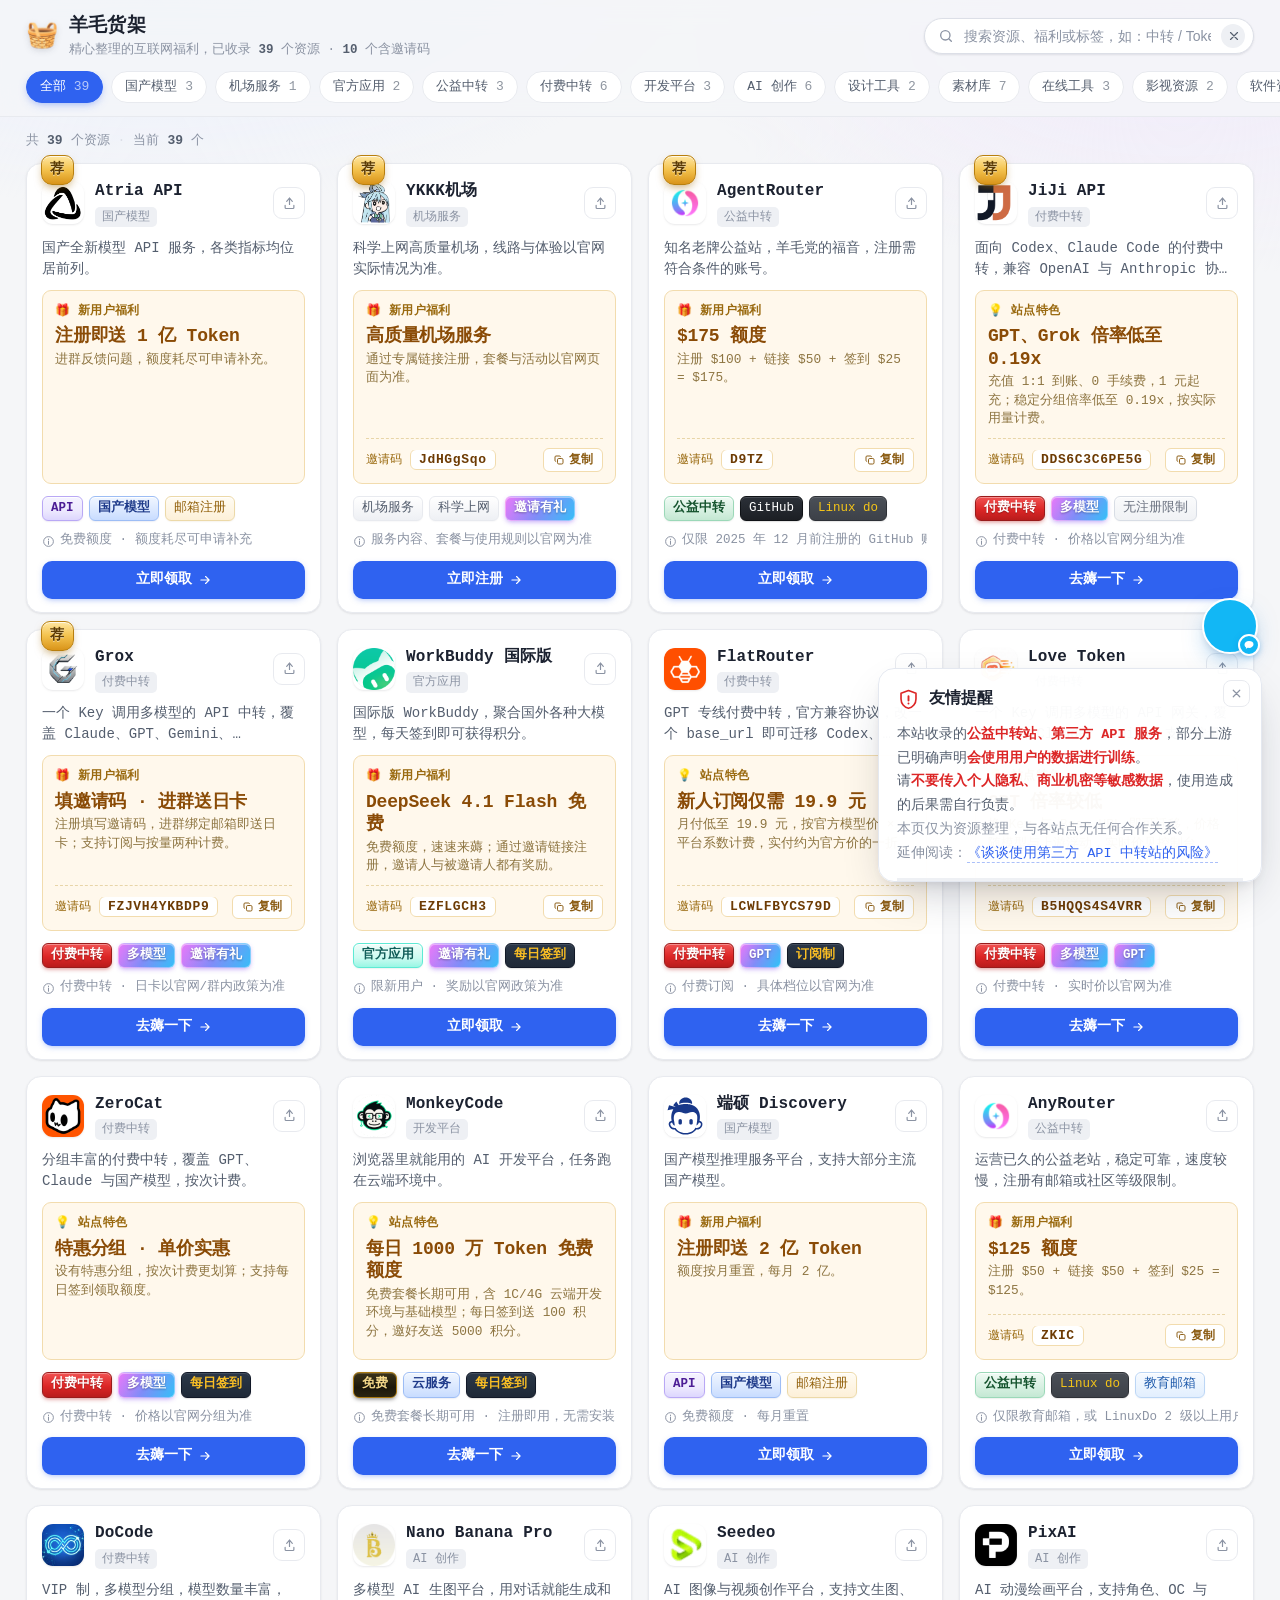
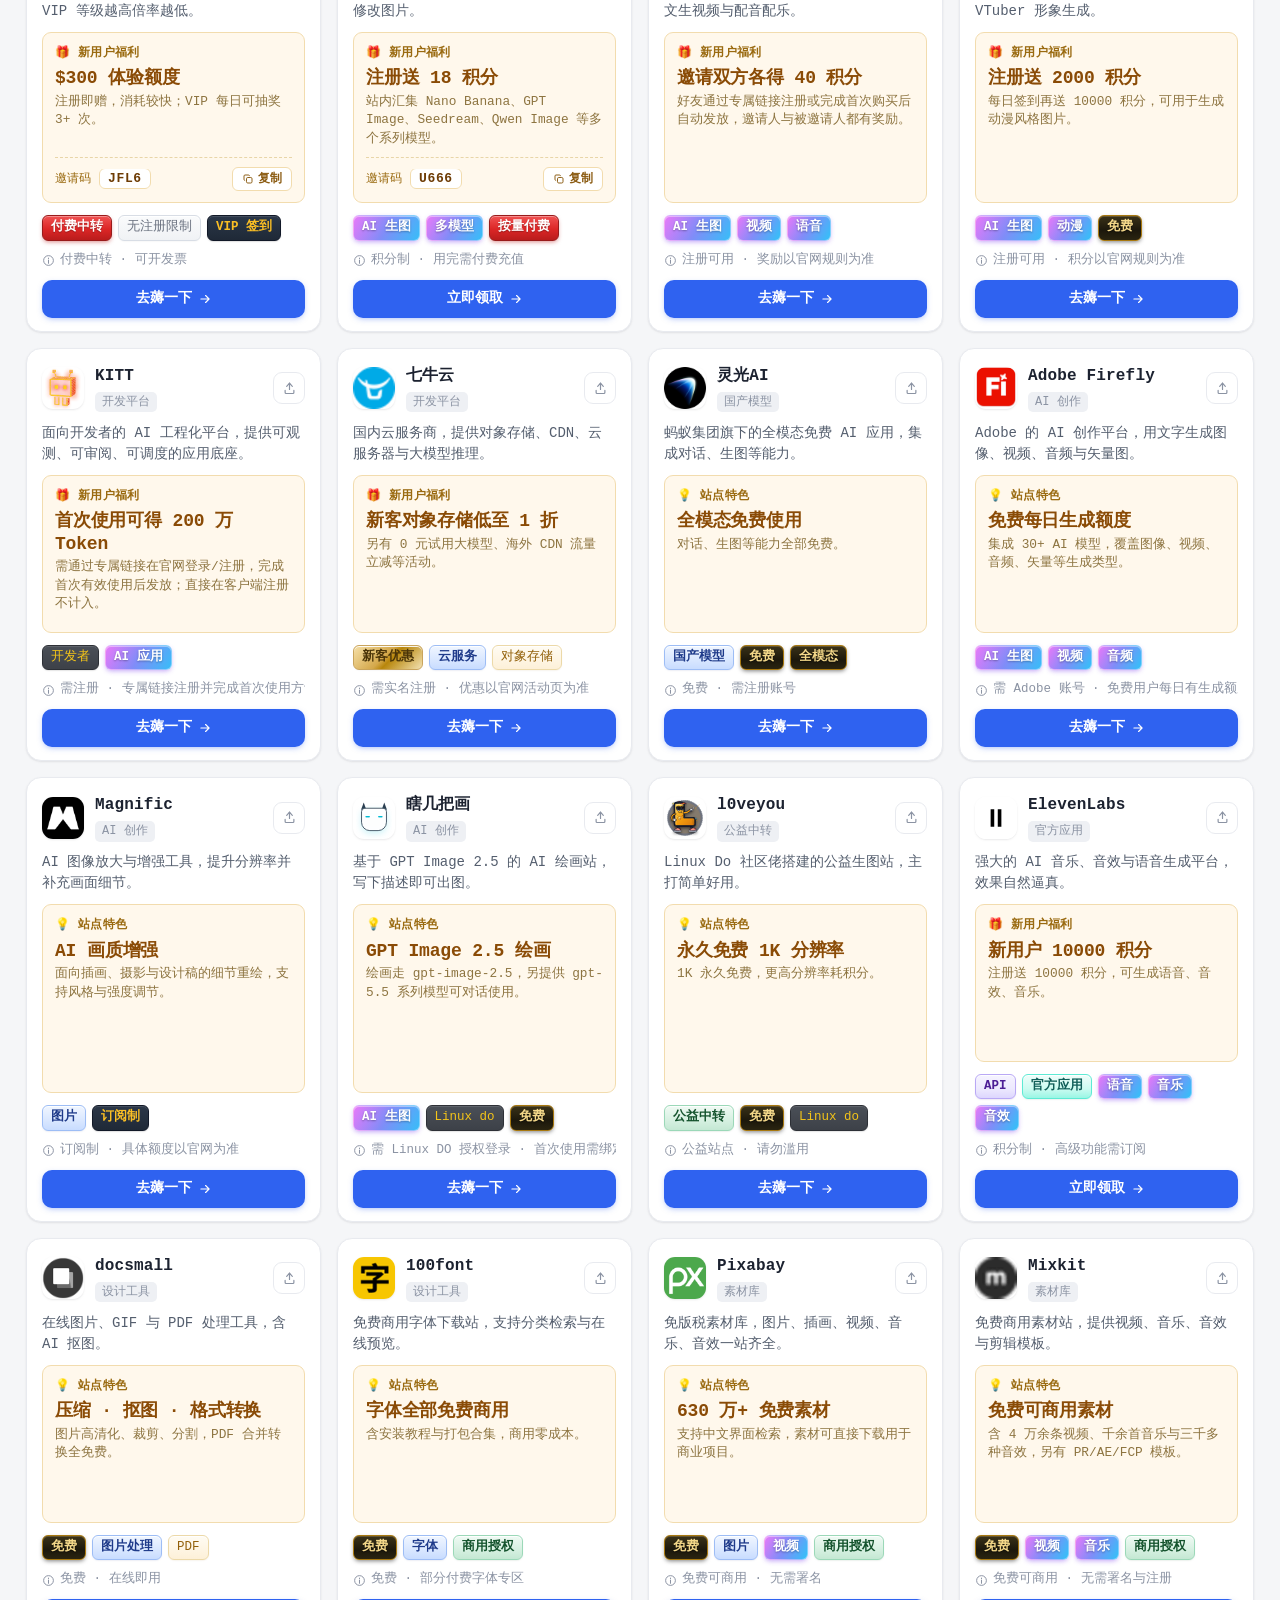
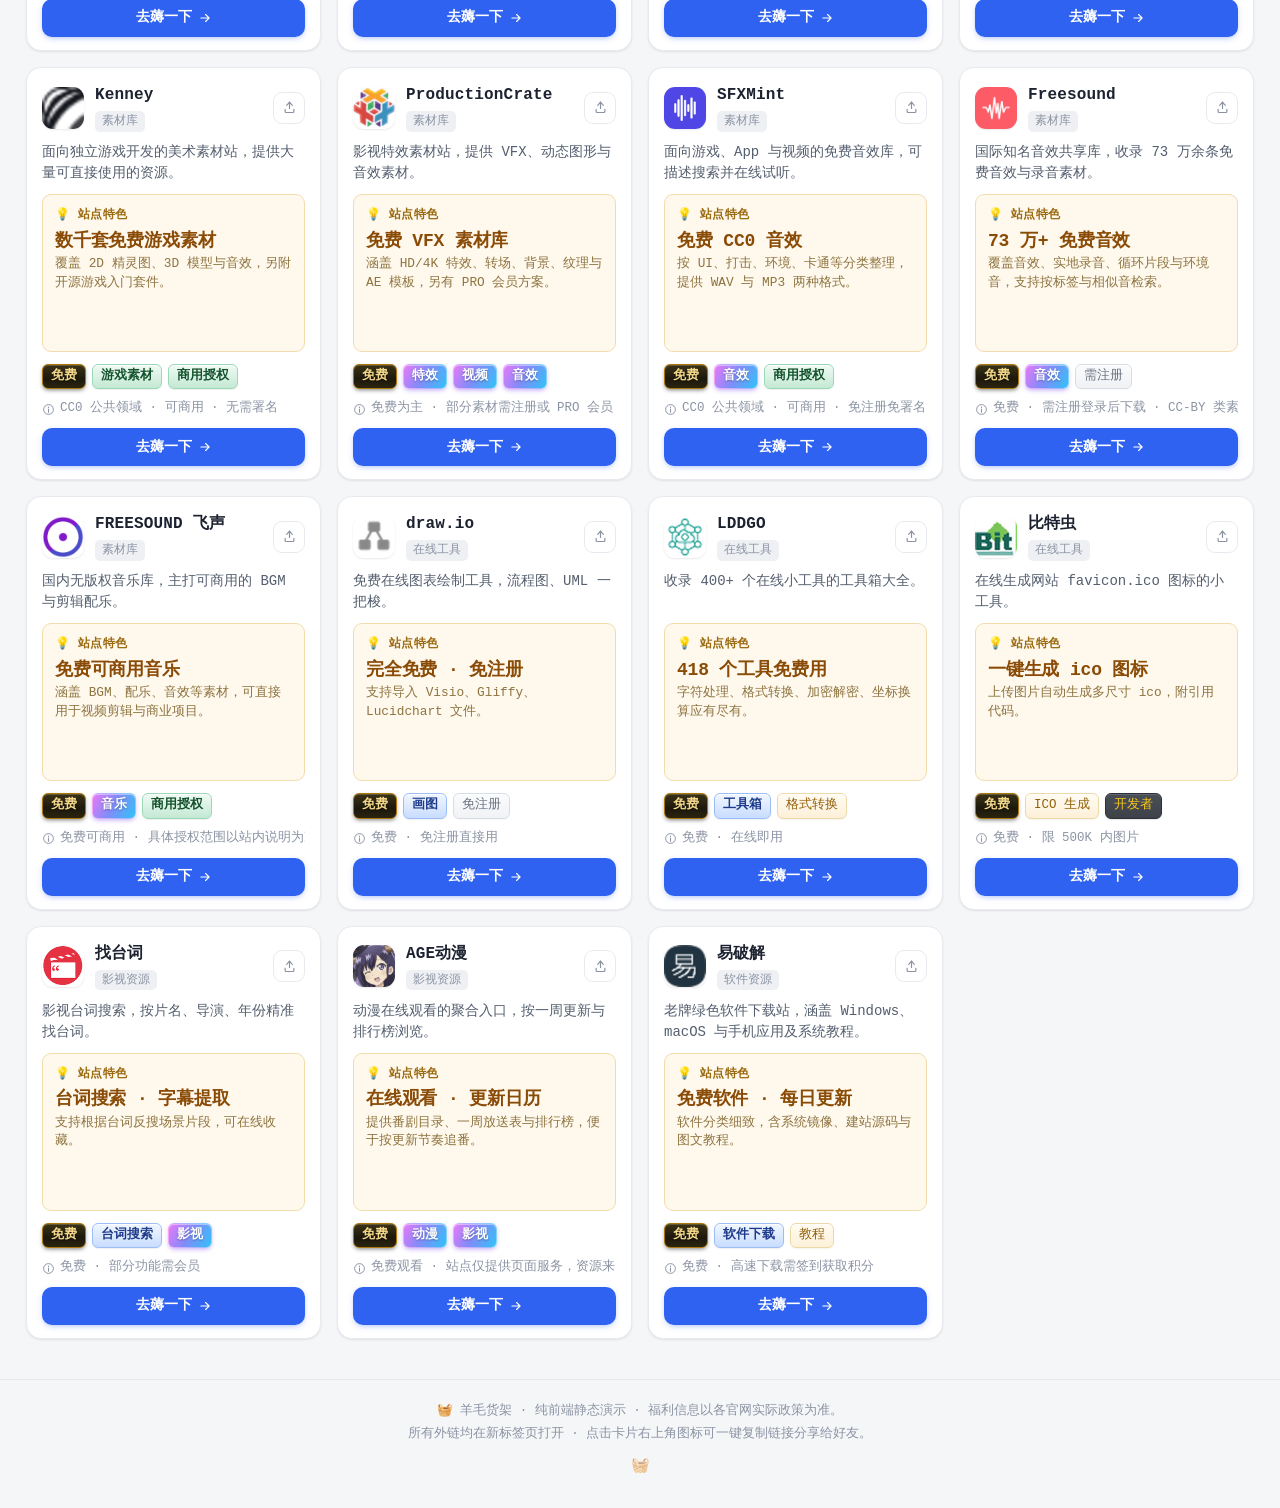
<file: index.html>
<!DOCTYPE html>
<html lang="zh-CN">
<head>
  <meta charset="UTF-8">
  <meta name="viewport" content="width=device-width, initial-scale=1.0">
  <title>羊毛货架 · 精选福利资源导航</title>
  <meta name="description" content="互联网宝藏资源货架，专门收录那些「免费的、便捷的、值得收藏的」好东西：AI 工具与生图、模型 Token、公益中转、开源项目、免费音频素材、软件资源以及各种实用网站。每份资源都尽量整理清楚「是什么 → 能得到什么 → 怎么用」，让找资源这件事简单一点。">
  <link rel="icon" href="data:image/svg+xml,<svg xmlns='http://www.w3.org/2000/svg' viewBox='0 0 100 100'><text y='.9em' font-size='90'>🧺</text></svg>">
  <link rel="stylesheet" href="css/style.css?v=46">
</head>
<body>
  <!-- 顶部栏：保持紧凑，一进来就能看到卡片 -->
  <header class="topbar">
    <div class="topbar__inner">
      <div class="brand">
        <span class="brand__mark">🧺</span>
        <div class="brand__text">
          <h1>羊毛货架</h1>
          <p class="brand__sub">精心整理的互联网福利，<span id="stats"></span></p>
        </div>
      </div>

      <div class="topbar__actions">
        <div class="search">
          <svg class="search__icon" viewBox="0 0 24 24" width="16" height="16" aria-hidden="true">
            <circle cx="11" cy="11" r="7" fill="none" stroke="currentColor" stroke-width="2"/>
            <path d="m20 20-3.5-3.5" stroke="currentColor" stroke-width="2" stroke-linecap="round"/>
          </svg>
          <input id="searchInput" type="search" placeholder="搜索资源、福利或标签，如：中转 / Token / $175" autocomplete="off" aria-label="搜索资源">
          <button class="search__clear" id="searchClear" type="button" aria-label="清空搜索" hidden>
            <svg viewBox="0 0 24 24" width="14" height="14" aria-hidden="true">
              <path d="M6 6l12 12M18 6L6 18" stroke="currentColor" stroke-width="2" stroke-linecap="round"/>
            </svg>
          </button>
        </div>
      </div>
    </div>

    <nav class="chips" id="chips" aria-label="资源分类"></nav>
  </header>

  <main class="wrap">
    <div class="resultbar" id="resultBar"></div>
    <div class="grid" id="grid"></div>

    <div class="empty" id="empty" hidden>
      <svg viewBox="0 0 160 120" width="160" height="120" aria-hidden="true">
        <rect x="20" y="24" width="120" height="80" rx="12" fill="none" stroke="#d7dbe3" stroke-width="2" stroke-dasharray="6 6"/>
        <circle cx="71" cy="62" r="16" fill="none" stroke="#b9c0cc" stroke-width="3"/>
        <path d="m83 74 12 12" stroke="#b9c0cc" stroke-width="3" stroke-linecap="round"/>
        <path d="M64 56h14M64 64h9" stroke="#c9d0db" stroke-width="2.5" stroke-linecap="round"/>
        <circle cx="120" cy="30" r="3" fill="#e2c9a0"/>
        <circle cx="38" cy="98" r="3" fill="#d7c3e0"/>
      </svg>
      <h3>没有找到匹配的福利</h3>
      <p>换个关键词试试，或者浏览全部分类，总能薅到点什么。</p>
      <button class="btn btn--ghost" id="resetFilters" type="button">清空筛选条件</button>
    </div>
  </main>

  <footer class="foot">
    <p>🧺 羊毛货架 · 纯前端静态演示 · 福利信息以各官网实际政策为准。</p>
    <p>所有外链均在新标签页打开 · 点击卡片右上角图标可一键复制链接分享给好友。</p>
    <p><span class="foot__secret" id="secretEntry" role="img" aria-label="羊毛货架">🧺</span></p>
  </footer>

  <div class="toasts" id="toasts" aria-live="polite"></div>

  <!-- 联系站长：右下角 QQ 头像气泡，悬停弹出二维码；点击头像切换二维码常驻显示；弹窗出现时自动上移让位 -->
  <div class="qq-fab" id="qqFab">
    <!-- 悬停/聚焦弹出、或点击常驻的二维码卡片 -->
    <div class="qq-fab__card" id="qqCard" role="dialog" aria-label="站长 QQ 名片二维码">
      <p class="qq-fab__card-title">扫码添加站长 QQ</p>
      <img class="qq-fab__qr" src="assets/qq-qr.jpg" alt="站长 QQ 名片二维码" loading="lazy" decoding="async">
      <p class="qq-fab__card-sub">QQ：327981933</p>
    </div>
    <button class="qq-fab__link" id="qqLink" type="button"
            aria-label="站长 QQ 327981933，点击展示名片二维码" aria-expanded="false">
      <span class="qq-fab__ava">
        <img src="https://q1.qlogo.cn/g?b=qq&nk=327981933&s=100" alt="站长 QQ 头像"
             loading="lazy" decoding="async"
             onerror="this.remove();this.parentNode.classList.add('qq-fab__ava--fallback')">
      </span>
      <span class="qq-fab__badge" aria-hidden="true">
        <svg viewBox="0 0 24 24" width="12" height="12">
          <path d="M12 4C7 4 3 7.3 3 11.4c0 2.3 1.3 4.4 3.3 5.7-.1.6-.5 1.9-.6 2.2-.1.4.2.4.4.3.2-.1 2.3-1.5 3.2-2.1.9.2 1.8.3 2.7.3 5 0 9-3.3 9-7.4S17 4 12 4z" fill="currentColor"/>
        </svg>
      </span>
    </button>
  </div>

  <!-- 友情提醒：右下角常驻气泡 -->
  <div class="notice-bubble" id="noticeBubble" role="dialog" aria-label="友情提醒" hidden>
    <button class="notice__close" id="noticeClose" type="button" aria-label="关闭提醒">
      <svg viewBox="0 0 24 24" width="13" height="13" aria-hidden="true">
        <path d="M6 6l12 12M18 6L6 18" stroke="currentColor" stroke-width="2.2" stroke-linecap="round"/>
      </svg>
    </button>
    <div class="notice__head">
      <svg class="notice__icon" viewBox="0 0 24 24" width="20" height="20" aria-hidden="true">
        <path d="M12 2.6 4.2 5.5v5.9c0 4.9 3.3 8.9 7.8 9.8 4.5-.9 7.8-4.9 7.8-9.8V5.5L12 2.6z" fill="none" stroke="#dc2626" stroke-width="1.7" stroke-linejoin="round"/>
        <path d="M12 8.6v4.4M12 16.2h.01" stroke="#dc2626" stroke-width="2" stroke-linecap="round"/>
      </svg>
      <span>友情提醒</span>
    </div>
    <p class="notice__body">
      本站收录的<b>公益中转站、第三方 API 服务</b>，部分上游已明确声明<b>会使用用户的数据进行训练</b>。<br>
      请<b>不要传入个人隐私、商业机密等敏感数据</b>，使用造成的后果需自行负责。<br>
      <span class="muted">本页仅为资源整理，与各站点无任何合作关系。</span>
      <br><span class="muted">延伸阅读：</span><a class="notice__link" href="https://xz.aliyun.com/news/92154" target="_blank" rel="noopener noreferrer">《谈谈使用第三方 API 中转站的风险》</a>
    </p>
    <div class="notice__bar"><i id="noticeBar"></i></div>
  </div>

  <!-- 依赖顺序：shared 提供共用常量/工具 → data 提供卡片数据 → app 为页面逻辑 -->
  <script src="js/shared.js?v=45"></script>
  <script src="js/data.js?v=49"></script>
  <script src="js/app.js?v=47"></script>
</body>
</html>
</file>
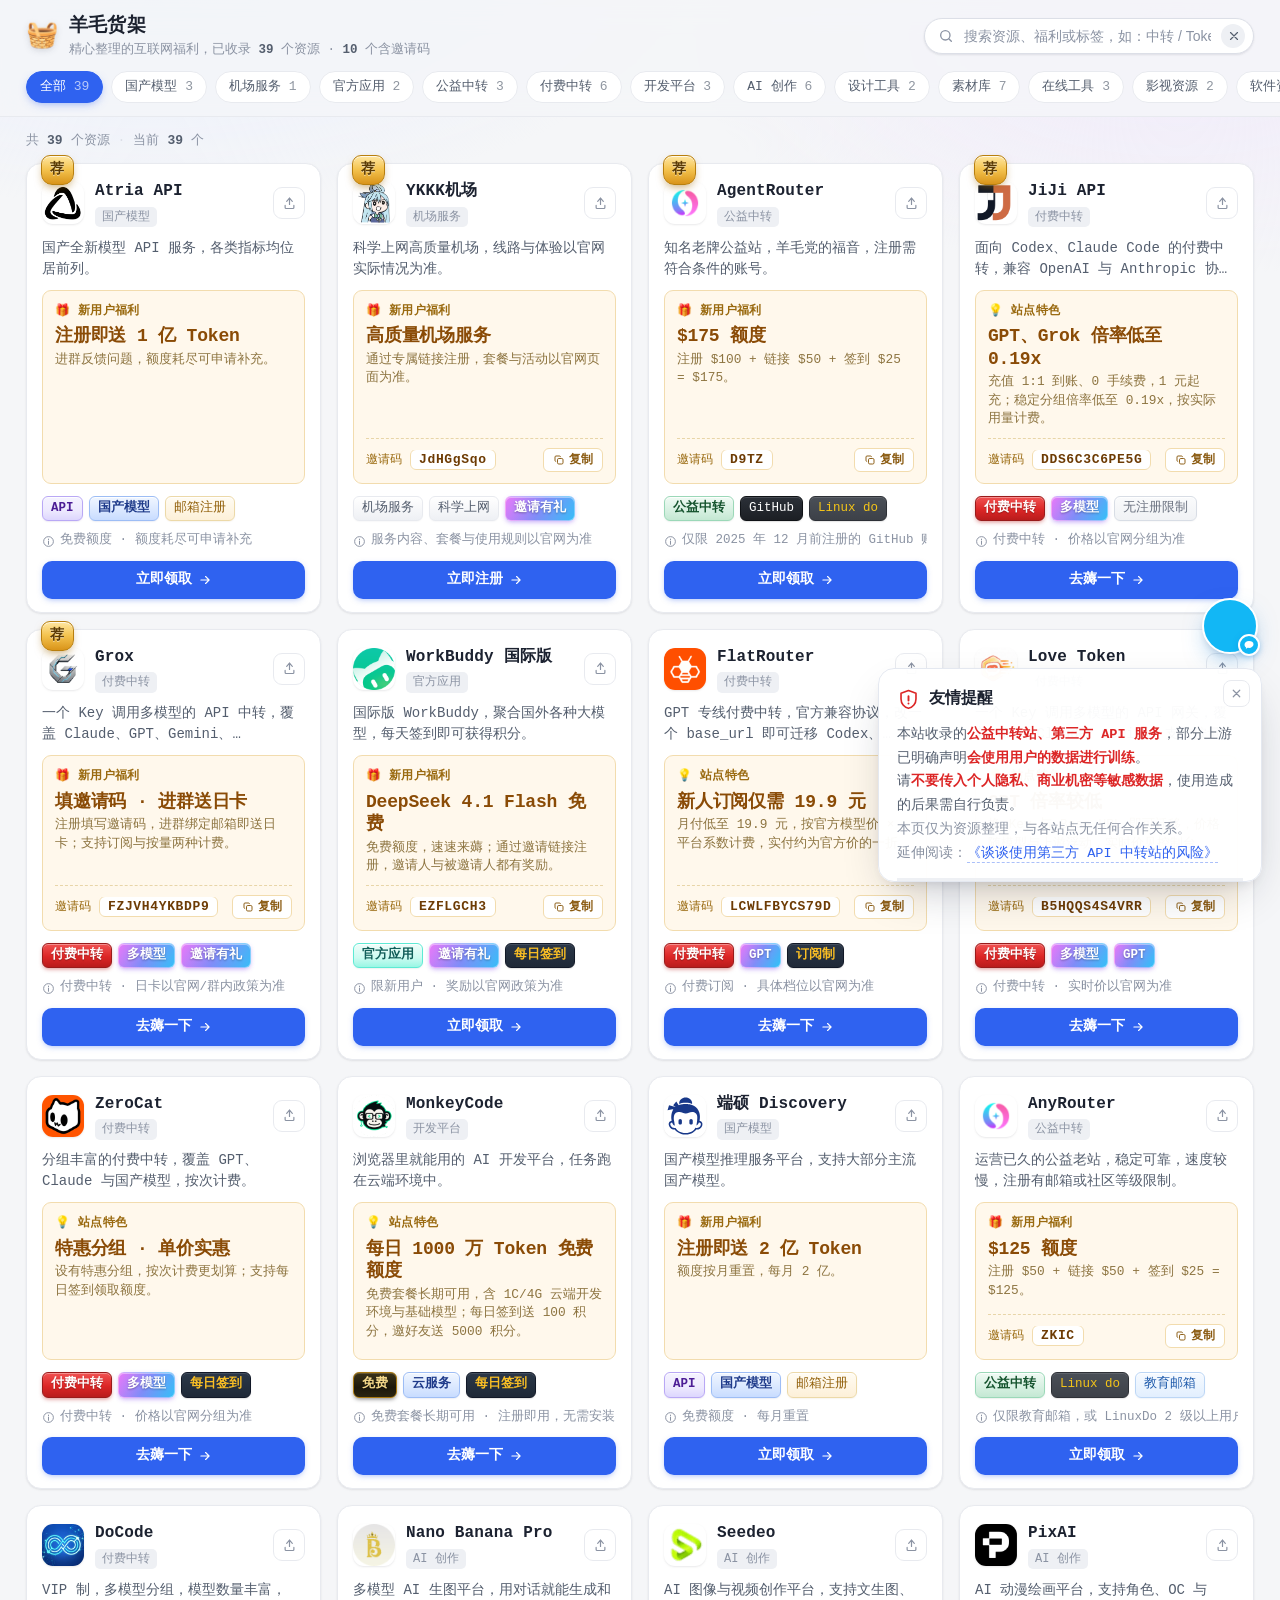
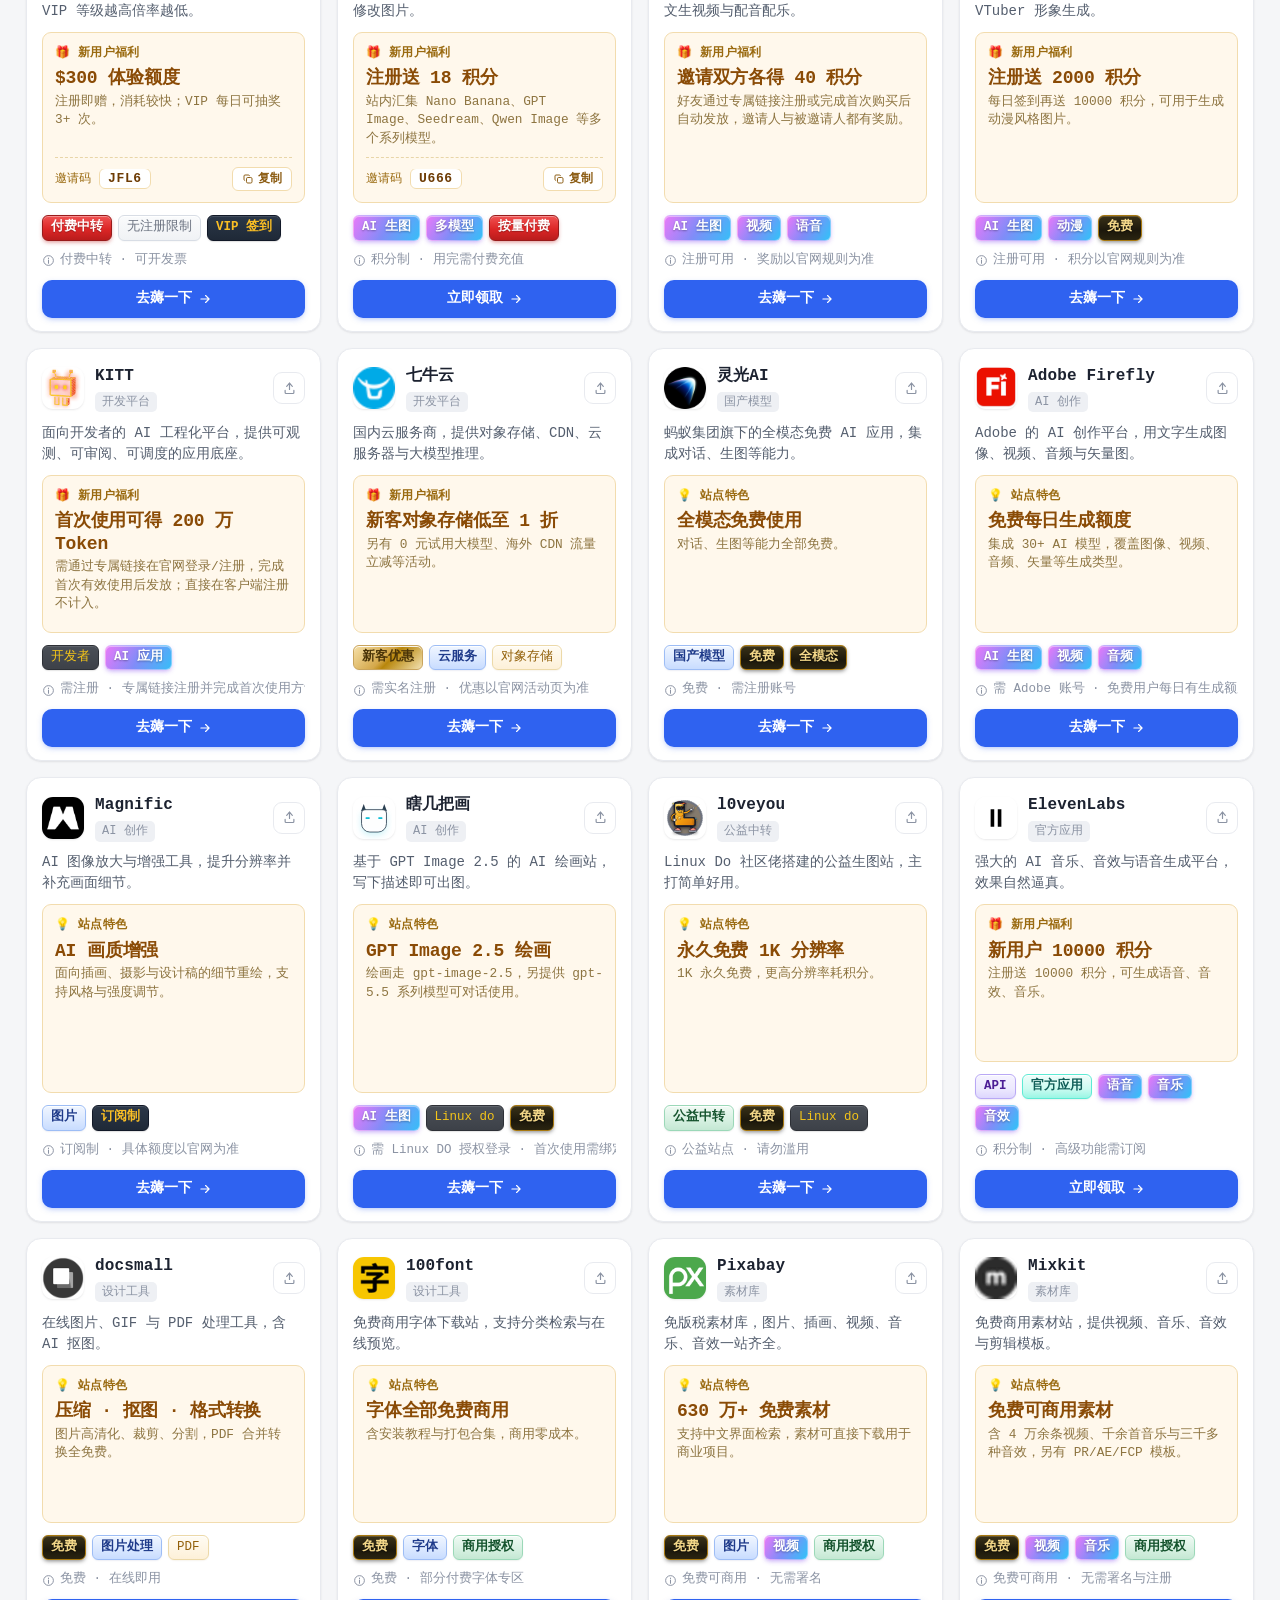
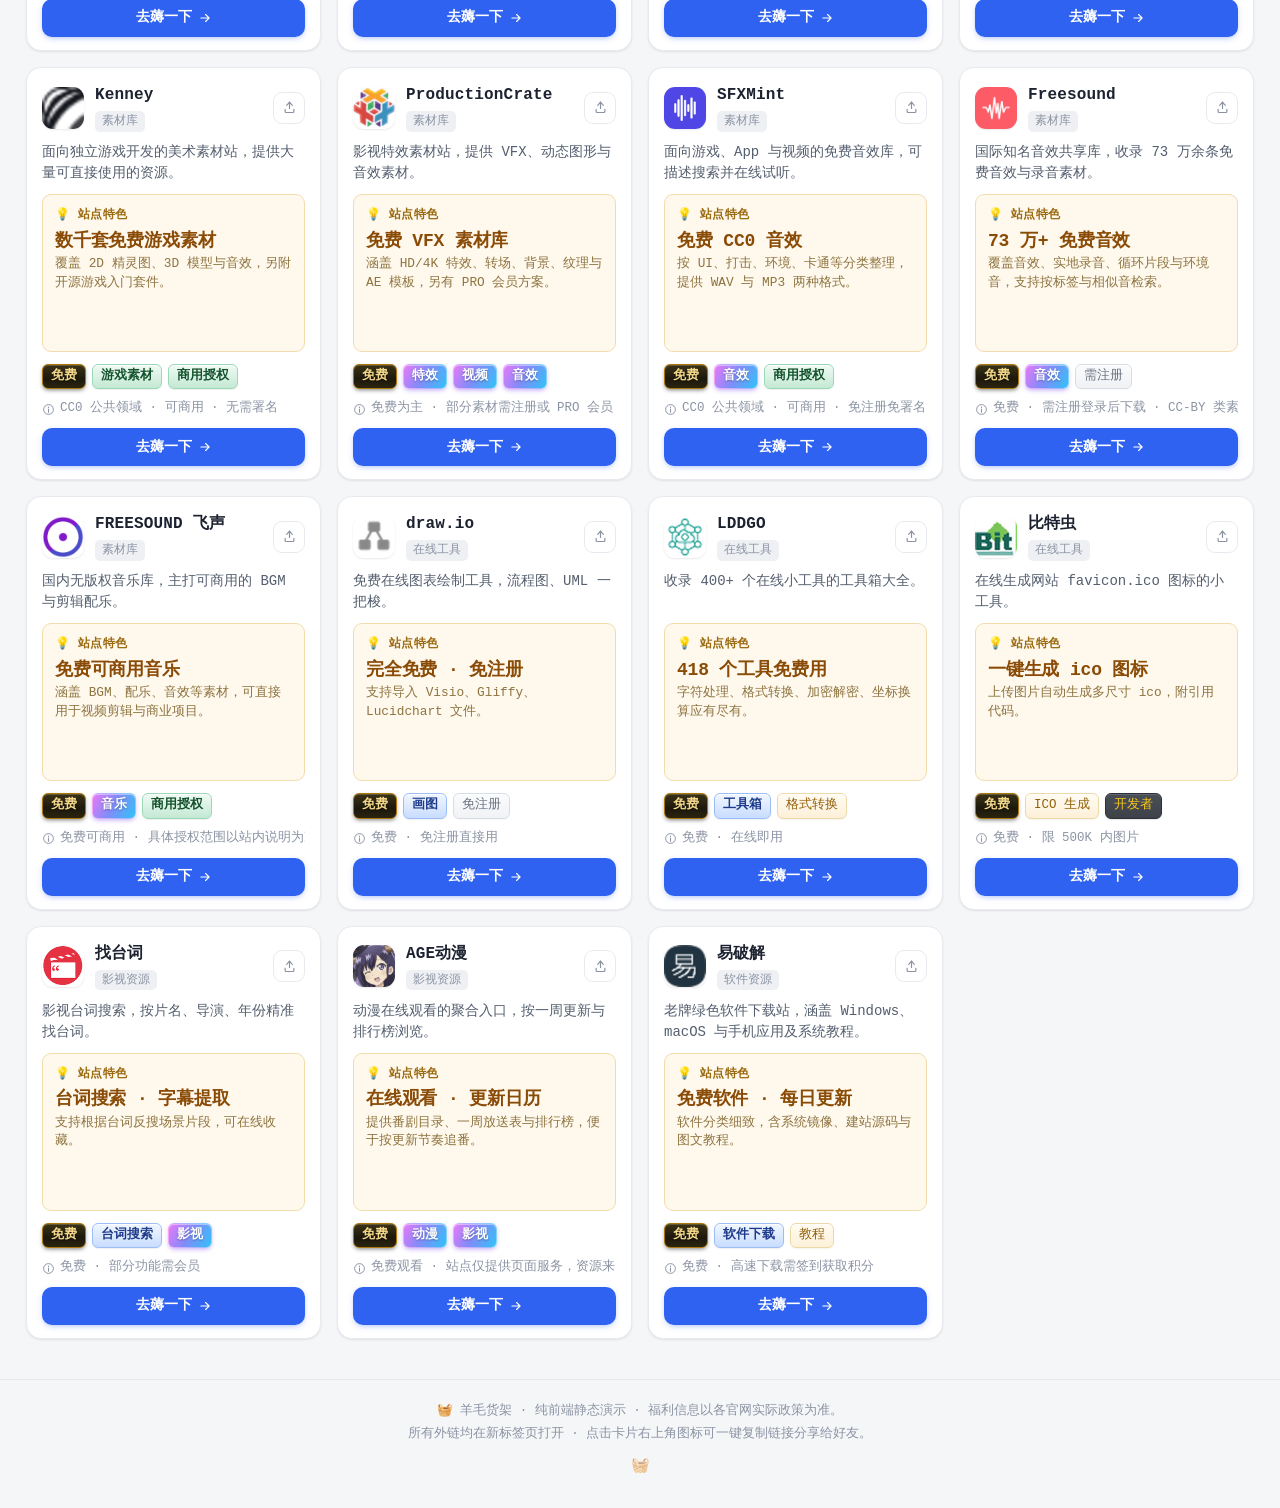
<file: admin.html>
<!DOCTYPE html>
<html lang="zh-CN">
<head>
  <meta charset="UTF-8">
  <meta name="viewport" content="width=device-width, initial-scale=1.0">
  <title>羊毛货架 · 卡片管理台</title>
  <link rel="stylesheet" href="css/style.css?v=46">
  <link rel="stylesheet" href="css/admin.css?v=45">
</head>
<body>
  <!-- 默认隐藏；只在带一次性口令从首页隐蔽入口进入时才展现 -->
  <div class="admin-wrap" id="adminWrap" hidden>
    <div class="admin-head">
      <div>
        <h1>🧺 羊毛货架 · 卡片管理台</h1>
        <p>纯静态、零依赖、数据只存本机。填表 → 生成代码 → 粘进 <b>js/data.js</b> → 刷新页面即可看到新卡片。</p>
      </div>
      <div class="btns">
        <a class="btn" href="index.html">← 返回首页</a>
        <button class="btn" type="button" id="btnExport">⬇ 导出完整 data.js</button>
      </div>
    </div>

    <!-- 新增/编辑表单 -->
    <div class="panel">
      <h2>✏️ 卡片信息 <span class="n" id="editHint">（新增模式）</span></h2>
      <div class="form-grid">
        <div class="field">
          <label>名称 *</label>
          <input id="f-name" placeholder="如：AgentRouter">
        </div>
        <div class="field">
          <label>分类 *</label>
          <input id="f-cat" list="catList" placeholder="如：公益中转">
          <datalist id="catList"></datalist>
        </div>
        <div class="field field--full">
          <label>官网链接 *</label>
          <input id="f-url" placeholder="https://example.com/register?aff=XXXX">
        </div>
        <div class="field field--full">
          <label>一句话描述（含邀请码的可留空）</label>
          <input id="f-desc" placeholder="如：公益 AI API 中转站，越活跃送得越多。">
        </div>
        <div class="field">
          <label>福利 / 特点 *</label>
          <input id="f-perk" placeholder="如：$175 额度">
        </div>
        <div class="field">
          <label>福利说明</label>
          <input id="f-note" placeholder="如：注册 $100 + 链接 $50">
        </div>
        <div class="field">
          <label>邀请码（无则留空）</label>
          <input id="f-code" placeholder="如：D9TZ">
        </div>
        <div class="field">
          <label>使用限制 / 条件</label>
          <input id="f-condition" placeholder="如：限新用户 · 速度较慢">
        </div>
        <div class="field field--full">
          <label>标签（逗号分隔）</label>
          <input id="f-tags" placeholder="如：公益, GitHub, Linux do">
          <span class="hint">常用：API / 公益中转 / 付费中转 / 国产模型 / 官方应用 / 免费 / 邮箱注册 / GitHub / Linux do / 教育邮箱 / 无注册限制</span>
        </div>
        <div class="field">
          <label>图标路径</label>
          <input id="f-logo" placeholder="assets/xxx.png">
          <span class="hint">把图标文件放到 assets/ 目录后填路径</span>
        </div>
        <div class="field">
          <label>主题色</label>
          <input id="f-color" type="color" value="#0d9488">
        </div>
        <div class="field">
          <label>按钮文案</label>
          <input id="f-cta" placeholder="立即领取 / 去薅一下 / 查看福利">
        </div>
        <div class="field">
          <label>福利区标签</label>
          <select id="f-perkLabel">
            <option value="">🎁 新用户福利（默认）</option>
            <option value="💡 站点特色">💡 站点特色</option>
          </select>
        </div>
        <div class="field field--checks">
          <label>展示开关</label>
          <div class="checks">
            <label class="check"><input type="checkbox" id="f-featured"><span>推荐「荐」</span></label>
            <label class="check"><input type="checkbox" id="f-offline"><span>暂时下线</span></label>
          </div>
          <span class="hint">推荐：卡片左上角显示金色徽标 · 下线：前台隐藏，仅管理台可见</span>
        </div>
      </div>
      <div class="row-actions">
        <button class="btn btn--primary" type="button" id="btnGenerate">✨ 生成卡片代码</button>
        <button class="btn" type="button" id="btnPreview">👁 预览效果</button>
        <button class="btn" type="button" id="btnReset">清空表单</button>
        <span class="hint" id="genMsg"></span>
      </div>
    </div>

    <!-- 预览 -->
    <div class="panel" id="previewPanel" hidden>
      <h2>👁 实时预览</h2>
      <div class="preview-box" id="previewBox"></div>
    </div>

    <!-- 当前卡片列表 -->
    <div class="panel">
      <h2>📋 当前卡片 <span class="n" id="listCount"></span></h2>
      <div class="item-list" id="itemList"></div>
    </div>

    <!-- 代码输出 -->
    <div class="panel">
      <h2>📥 生成的代码</h2>
      <div class="out-wrap">
        <textarea class="out" id="output" readonly placeholder="点击「生成卡片代码」后，这里会出现可以直接粘贴的 JS 代码"></textarea>
      </div>
      <div class="row-actions">
        <button class="btn btn--primary" type="button" id="btnCopy">📋 复制代码</button>
        <span class="hint">把代码粘贴到 js/data.js 数组里即可，保存后刷新首页。</span>
      </div>
    </div>
  </div>

  <!-- 依赖顺序：shared 提供共用常量/工具 → data 提供卡片数据 → admin 为页面逻辑 -->
  <script src="js/shared.js?v=45"></script>
  <script src="js/data.js?v=49"></script>
  <script src="js/admin.js?v=46"></script>
</body>
</html>
</file>
<file: css/style.css>
/* ============ 设计令牌 ============ */
:root {
  --bg: #f5f6f8;
  --bg-soft: #eef0f4;
  --surface: #ffffff;
  --surface-2: #fbfcfd;

  --border: #e8eaef;
  --border-strong: #dcdfe7;

  --text: #1c2230;
  --text-2: #545e6e;
  --text-3: #8b93a3;

  --primary: #2f62f0;
  --primary-hover: #2451d0;

  --amber-bg: #fff8ec;
  --amber-border: #f2dcae;
  --amber-label: #9a6a10;
  --amber-value: #8a4b06;

  --radius: 15px;
  --radius-sm: 9px;

  --shadow-sm: 0 1px 2px rgba(20, 28, 48, .05), 0 1px 3px rgba(20, 28, 48, .05);
  --shadow-md: 0 2px 4px rgba(20, 28, 48, .05), 0 8px 20px -8px rgba(20, 28, 48, .12);
  --shadow-lg: 0 10px 24px -10px rgba(20, 28, 48, .18), 0 22px 46px -18px rgba(20, 28, 48, .14);

  --ease: cubic-bezier(.34, .8, .36, 1);
}

* { box-sizing: border-box; }

html { -webkit-text-size-adjust: 100%; }

body {
  margin: 0;
  background: var(--bg);
  color: var(--text);
  /* 轻量等宽：全部使用系统内置字体，零网络下载
   * 注意：中文字体必须排在通用族 monospace 之前，否则会被通用族截断，
   * Windows 上会回退到宋体点阵字形，出现锯齿感 */
  font-family: ui-monospace, "SF Mono", SFMono-Regular, "Cascadia Mono", Consolas,
    "Liberation Mono", "PingFang SC", "Microsoft YaHei UI", "Microsoft YaHei",
    "Hiragino Sans GB", "DejaVu Sans Mono", monospace;
  font-size: 15.5px;
  line-height: 1.55;
  -webkit-font-smoothing: antialiased;
  -moz-osx-font-smoothing: grayscale;
  -webkit-text-size-adjust: 100%;
  /* 不使用 text-rendering: geometricPrecision —— 它会关闭字形微调(hinting)，
   * 在 Windows ClearType 下反而使笔画发虚、发毛 */
}

/* 顶部带一层极淡的氛围色，避免纯白单调 */
body::before {
  content: "";
  position: fixed;
  inset: 0;
  pointer-events: none;
  z-index: -1;
  background:
    radial-gradient(900px 420px at 12% -6%, #e8eeff 0%, rgba(232, 238, 255, 0) 62%),
    radial-gradient(820px 400px at 92% 4%, #f0eafa 0%, rgba(240, 234, 250, 0) 60%);
}

h1, h2, h3, p { margin: 0; }
button { font: inherit; color: inherit; }
a { color: inherit; }

:focus-visible {
  outline: 2px solid var(--primary);
  outline-offset: 2px;
  border-radius: 4px;
}

::selection { background: #c9d6ff; }

/* ============ 顶部栏 ============ */
.topbar {
  position: sticky;
  top: 0;
  z-index: 60;
  background: rgba(245, 246, 248, .82);
  backdrop-filter: blur(14px) saturate(1.4);
  -webkit-backdrop-filter: blur(14px) saturate(1.4);
  border-bottom: 1px solid var(--border);
}

.topbar__inner {
  max-width: 1560px;
  margin: 0 auto;
  padding: 12px 26px 10px;
  display: flex;
  align-items: center;
  gap: 20px;
}

.brand {
  display: flex;
  align-items: center;
  gap: 11px;
  min-width: 0;
}

.brand__mark {
  font-size: 26px;
  line-height: 1;
  filter: drop-shadow(0 2px 3px rgba(20, 28, 48, .14));
}

.brand__text h1 {
  font-size: 19px;
  font-weight: 700;
  letter-spacing: .01em;
  white-space: nowrap;
}

.brand__sub {
  font-size: 12.5px;
  color: var(--text-3);
  white-space: nowrap;
  overflow: hidden;
  text-overflow: ellipsis;
}

.brand__sub b {
  color: var(--text-2);
  font-weight: 600;
}

.topbar__actions {
  margin-left: auto;
  display: flex;
  align-items: center;
  gap: 10px;
  flex: 0 0 auto;
}

/* 搜索框 */
.search {
  position: relative;
  display: flex;
  align-items: center;
  width: 330px;
  max-width: 40vw;
  background: var(--surface);
  border: 1px solid var(--border-strong);
  border-radius: 999px;
  box-shadow: var(--shadow-sm);
  transition: border-color .18s var(--ease), box-shadow .18s var(--ease);
}

.search:focus-within {
  border-color: var(--primary);
  box-shadow: 0 0 0 3px rgba(47, 98, 240, .14), var(--shadow-sm);
}

.search__icon {
  margin-left: 13px;
  color: var(--text-3);
  flex: 0 0 auto;
}

.search input {
  flex: 1 1 auto;
  min-width: 0;
  border: 0;
  background: transparent;
  padding: 9px 10px;
  font-size: 14px;
  color: var(--text);
}

.search input:focus { outline: none; }
.search input::placeholder { color: var(--text-3); }
.search input::-webkit-search-cancel-button { display: none; }

.search__clear {
  display: grid;
  place-items: center;
  width: 24px;
  height: 24px;
  margin-right: 8px;
  border: 0;
  border-radius: 50%;
  background: var(--bg-soft);
  color: var(--text-2);
  cursor: pointer;
  transition: background .15s, transform .15s;
}
.search__clear:hover { background: #e3e7ee; transform: scale(1.08); }
.search__clear:active { transform: scale(.92); }

/* 分类筛选条 */
.chips {
  max-width: 1560px;
  margin: 0 auto;
  padding: 0 26px 13px;
  display: flex;
  gap: 8px;
  overflow-x: auto;
  scrollbar-width: none;
}
.chips::-webkit-scrollbar { display: none; }

.chip {
  flex: 0 0 auto;
  height: 32px;
  padding: 0 13px;
  border: 1px solid var(--border);
  border-radius: 999px;
  background: var(--surface);
  color: var(--text-2);
  font-size: 13px;
  font-weight: 500;
  cursor: pointer;
  white-space: nowrap;
  transition: all .16s var(--ease);
}
.chip:hover { border-color: var(--border-strong); color: var(--text); transform: translateY(-1px); }
.chip:active { transform: translateY(0) scale(.96); }
.chip--active {
  background: var(--primary);
  border-color: var(--primary);
  color: #fff;
  box-shadow: 0 3px 10px -3px rgba(47, 98, 240, .55);
}
.chip--active:hover { background: var(--primary-hover); color: #fff; }

/* ============ 主区 ============ */
.wrap {
  max-width: 1560px;
  margin: 0 auto;
  padding: 14px 26px 40px;
}

.resultbar {
  display: flex;
  align-items: baseline;
  gap: 8px;
  margin-bottom: 12px;
  font-size: 13px;
  color: var(--text-3);
}
.resultbar b { color: var(--text-2); font-weight: 600; }
.resultbar .dot { color: var(--border-strong); }

.grid {
  display: grid;
  grid-template-columns: repeat(auto-fill, minmax(278px, 1fr));
  gap: 16px;
}

/* ============ 卡片 ============ */
.card {
  position: relative;
  display: flex;
  flex-direction: column;
  padding: 15px 15px 13px;
  background: var(--surface);
  border: 1px solid var(--border);
  border-radius: var(--radius);
  box-shadow: var(--shadow-sm);
  transition: transform .2s var(--ease), box-shadow .2s var(--ease), border-color .2s var(--ease);
}

/* 首次加载时逐张发牌，后续筛选不重复播放 */
.grid--animate .card {
  animation: cardDeal .52s var(--ease) both;
  animation-delay: var(--deal-delay, 0ms);
}

@keyframes cardDeal {
  0% {
    opacity: 0;
    transform: translate3d(0, 28px, 0) rotate(2deg) scale(.96);
  }
  58% {
    opacity: 1;
    transform: translate3d(0, -3px, 0) rotate(-.35deg) scale(1.01);
  }
  100% {
    opacity: 1;
    transform: translate3d(0, 0, 0) rotate(0) scale(1);
  }
}

/* 切换分类：新卡片从下方进入；旧卡片由 JS 生成固定定位副本后离开 */
.card--category-enter {
  animation: cardCategoryEnter .42s var(--ease) both;
  animation-delay: var(--category-delay, 0ms);
}

@keyframes cardCategoryEnter {
  from {
    opacity: 0;
    transform: translate3d(0, 24px, 0) scale(.96);
  }
  to {
    opacity: 1;
    transform: translate3d(0, 0, 0) scale(1);
  }
}

.card--leaving {
  position: fixed;
  z-index: 20;
  margin: 0;
  pointer-events: none;
  transform-origin: center center;
  animation: cardLeave .42s var(--ease) both;
}

@keyframes cardLeave {
  from {
    opacity: 1;
    transform: translate3d(0, 0, 0) scale(1) rotate(0);
  }
  to {
    opacity: 0;
    transform: translate3d(0, -22px, 0) scale(.94) rotate(-1.5deg);
  }
}

.card::after {
  content: "";
  position: absolute;
  inset: 0;
  border-radius: var(--radius);
  pointer-events: none;
  box-shadow: var(--shadow-lg);
  opacity: 0;
  transition: opacity .2s var(--ease);
}

/* 荐徽标：金属质感挂签 + 微光扫过 */
.card__pick {
  position: absolute;
  top: -9px;
  left: 14px;
  z-index: 3;
  min-width: 32px;
  height: 30px;
  padding: 0 8px;
  display: flex;
  align-items: center;
  justify-content: center;
  border-radius: 9px 9px 11px 11px;
  background: linear-gradient(180deg, #ffe7a3 0%, #f4c34e 48%, #d9941a 100%);
  border: 1px solid #b87f0e;
  color: #5a3a05;
  font-size: 14px;
  font-weight: 800;
  letter-spacing: 1px;
  text-shadow: 0 1px 0 rgba(255, 255, 255, .55);
  box-shadow: 0 4px 10px -3px rgba(160, 105, 5, .65), inset 0 1px 0 rgba(255, 255, 255, .75);
  overflow: hidden;
  pointer-events: none;
}
.card__pick::before {
  content: "";
  position: absolute;
  inset: 0;
  background: linear-gradient(105deg, transparent 32%, rgba(255, 255, 255, .9) 48%, rgba(255, 255, 255, .2) 56%, transparent 72%);
  transform: translateX(-130%);
  animation: pickShine 3.4s var(--ease) infinite;
}
@keyframes pickShine {
  0%, 58% { transform: translateX(-130%); }
  100% { transform: translateX(130%); }
}

.card:hover {
  transform: translateY(-4px);
  border-color: #d8dce6;
}
.card:hover::after { opacity: 1; }

.card__head {
  display: flex;
  align-items: center;
  gap: 11px;
}

.logo {
  position: relative;
  flex: 0 0 auto;
  width: 42px;
  height: 42px;
  border-radius: 11px;
  display: grid;
  place-items: center;
  font-size: 16px;
  font-weight: 800;
  letter-spacing: .02em;
  color: #fff;
  background: var(--c, #5b6b8c);
  box-shadow: 0 3px 8px -2px color-mix(in srgb, var(--c, #5b6b8c) 65%, transparent);
  user-select: none;
  overflow: hidden;
}
.logo--glyph { font-size: 19px; font-weight: 700; }
.logo--img { background: var(--surface); box-shadow: var(--shadow-sm); }
/* 绝对定位让图片盒子恒等于图标框尺寸：
 * 若用 height:100%，遇到竖长比例的图标（如 130×150 的 SVG）百分比高度无法解析，
 * 浏览器会退回按宽高比推算高度，导致图片超出图标框被裁切 */
.logo__img {
  position: absolute;
  inset: 0;
  width: 100%;
  height: 100%;
  object-fit: contain;
  display: block;
}

.card__title { min-width: 0; flex: 1 1 auto; }
.card__title h3 {
  font-size: 16px;
  font-weight: 650;
  letter-spacing: .01em;
  white-space: nowrap;
  overflow: hidden;
  text-overflow: ellipsis;
}
.card__cat {
  display: inline-flex;
  align-items: center;
  font-size: 12px;
  color: var(--text-3);
  background: var(--bg-soft);
  border-radius: 5px;
  padding: 1px 7px;
  margin-top: 3px;
}

/* 分享按钮 */
.share {
  flex: 0 0 auto;
  width: 32px;
  height: 32px;
  display: grid;
  place-items: center;
  border: 1px solid var(--border);
  border-radius: 9px;
  background: var(--surface);
  color: var(--text-3);
  cursor: pointer;
  transition: all .18s var(--ease);
}
.share:hover {
  border-color: #b9c8f5;
  color: var(--primary);
  background: #eef2fe;
  transform: translateY(-1px);
}
.share:active { transform: scale(.9); }
.share.pop { animation: sharePop .4s var(--ease); }
@keyframes sharePop {
  0% { transform: scale(1); }
  35% { transform: scale(1.28); }
  60% { transform: scale(.94); }
  100% { transform: scale(1); }
}

/* 简介：固定两行高度，超出省略 */
.desc {
  margin-top: 10px;
  height: 42px; /* 2 行 × 1.5 行距 */
  font-size: 14px;
  color: var(--text-2);
  line-height: 1.5;
  display: -webkit-box;
  -webkit-line-clamp: 2;
  -webkit-box-orient: vertical;
  overflow: hidden;
}

/* 福利高亮区：所有卡片等高 */
.perk {
  margin-top: 10px;
  /* flex 撑满卡片剩余空间，让同一行卡片的福利框底边对齐；
   * 用 min-height 而非固定 height，说明较长的卡片才不会把邀请码挤出框外 */
  flex: 1 0 auto;
  min-height: 158px;
  padding: 11px 12px;
  background: var(--amber-bg);
  border: 1px solid var(--amber-border);
  border-radius: var(--radius-sm);
  display: flex;
  flex-direction: column;
}

.perk__label {
  display: flex;
  align-items: center;
  gap: 5px;
  font-size: 12px;
  font-weight: 700;
  letter-spacing: .03em;
  color: var(--amber-label);
}

.perk__value {
  margin-top: 5px;
  font-size: 18px;
  font-weight: 750;
  letter-spacing: -.01em;
  color: var(--amber-value);
  line-height: 1.25;
}

.perk__note {
  margin-top: 3px;
  flex: 1 1 auto;
  font-size: 12.8px;
  color: #8d7440;
  line-height: 1.45;
}

.perk__code {
  margin-top: 9px;
  padding-top: 9px;
  border-top: 1px dashed #e8d5a8;
  display: flex;
  flex-wrap: nowrap;
  align-items: center;
  gap: 8px;
  font-size: 12px;
  color: var(--amber-label);
}
.code__label { flex: none; }
/* 邀请码滚动视口：占据标签与复制按钮之间的空间，超长时裁剪并滚动 */
.code__clip {
  flex: 1 1 auto;
  min-width: 0;
  overflow: hidden;
}
.code__track {
  display: flex;
  width: max-content;
}
.code__chunk { flex: none; }
.perk__code--scroll .code__chunk { padding-right: 2ch; }
.perk__code code {
  font-family: "SF Mono", ui-monospace, "Cascadia Mono", Consolas, monospace;
  font-size: 13px;
  font-weight: 700;
  letter-spacing: .05em;
  white-space: nowrap;
  color: #6d3b04;
  background: #fff;
  border: 1px solid var(--amber-border);
  border-radius: 6px;
  padding: 2px 8px;
}
.copy {
  flex: none;
  display: inline-flex;
  align-items: center;
  gap: 4px;
  height: 24px;
  padding: 0 9px;
  border: 1px solid var(--amber-border);
  border-radius: 6px;
  background: #fff;
  color: #8a5a10;
  font-size: 11.5px;
  font-weight: 600;
  white-space: nowrap;
  cursor: pointer;
  transition: all .16s var(--ease);
}
.copy__text { white-space: nowrap; }
.copy:hover { background: #fdf3df; border-color: #e0bd76; color: #6d3b04; }
.copy:active { transform: scale(.95); }
.copy.copied {
  background: #eaf7ee;
  border-color: #a8d8b8;
  color: #25834a;
}

/* 标签 */
.tags {
  margin-top: 12px;
  display: flex;
  flex-wrap: wrap;
  gap: 6px;
}
.tag {
  font-size: 12.5px;
  cursor: default;
  color: var(--text-2);
  background: linear-gradient(180deg, #ffffff 0%, var(--bg-soft) 100%);
  border: 1px solid var(--border);
  border-radius: 6px;
  padding: 2px 8px;
  box-shadow: inset 0 1px 0 rgba(255, 255, 255, .9), 0 1px 2px -1px rgba(20, 28, 48, .1);
  transition: color .15s, background .15s, border-color .15s, box-shadow .15s;
}
.card:hover .tag { border-color: #dde1ea; }

/* —— 主分类标签（层级体系，固定位于各卡片标签列最前）—— */
/* API：父级标签，涵盖官方 API 与公益/中转 API */
.tag--api {
  background: linear-gradient(180deg, #f5f3ff 0%, #ede9fe 60%, #ddd6fe 100%);
  border-color: #b9a8f5;
  color: #4c1d95;
  font-weight: 650;
  box-shadow: inset 0 1px 0 rgba(255, 255, 255, .85), 0 1px 2px -1px rgba(76, 29, 149, .3);
}
.tag--api:hover { background: linear-gradient(180deg, #f7f5ff 0%, #f0ecff 60%, #e2dbff 100%); }

/* 官方应用：官方出品，非中转站 */
.tag--official {
  background: linear-gradient(180deg, #f0fdfa 0%, #ccfbf1 60%, #99f6e4 100%);
  border-color: #5eead4;
  color: #115e59;
  font-weight: 600;
  box-shadow: inset 0 1px 0 rgba(255, 255, 255, .85), 0 1px 2px -1px rgba(17, 94, 89, .25);
}
.tag--official:hover { background: linear-gradient(180deg, #f2fdfb 0%, #d6fdf3 60%, #a9f8e8 100%); }

/* —— 特色标签：每个平台独立配色 —— */
.tag--github {
  background: linear-gradient(180deg, #2b3038 0%, #1c1f24 100%);
  border-color: #0f1216;
  color: #fff;
  box-shadow: inset 0 1px 0 rgba(255, 255, 255, .14), 0 1px 2px -1px rgba(0, 0, 0, .4);
}
.tag--github:hover { background: linear-gradient(180deg, #353b45 0%, #23272e 100%); }

.tag--linuxdo {
  background: linear-gradient(180deg, #4a4f57 0%, #3d4148 100%);
  border-color: #2d3036;
  color: #f5c518;
  box-shadow: inset 0 1px 0 rgba(255, 255, 255, .12), 0 1px 2px -1px rgba(0, 0, 0, .35);
}
.tag--linuxdo:hover { background: linear-gradient(180deg, #565c66 0%, #474c54 100%); }

/* 金卡标签：金属渐变 + 微光扫过（保留备选，当前未启用） */
.tag--gold {
  background: linear-gradient(135deg, #f6e0a8 0%, #d4a84b 45%, #b8860b 55%, #f3e2b3 100%);
  border-color: #c9a45c;
  color: #4a3408;
  font-weight: 650;
  position: relative;
  overflow: hidden;
}
.tag--gold::before {
  content: "";
  position: absolute;
  inset: 0;
  background: linear-gradient(105deg, transparent 30%, rgba(255, 255, 255, .75) 48%, rgba(255, 255, 255, .2) 52%, transparent 70%);
  transform: translateX(-120%);
  animation: goldShine 3.2s var(--ease) infinite;
}
@keyframes goldShine {
  0%, 60% { transform: translateX(-120%); }
  100% { transform: translateX(120%); }
}

/* 公益标签：绿色卡片质感 */
.tag--green {
  background: linear-gradient(180deg, #f0faf4 0%, #d6f0e1 60%, #c4e8d3 100%);
  border-color: #9bd8b8;
  color: #14532d;
  font-weight: 600;
  box-shadow: inset 0 1px 0 rgba(255, 255, 255, .8), 0 1px 2px -1px rgba(20, 83, 45, .25);
}

/* 免费标签：黑金卡特效 */
.tag--blackgold {
  background: linear-gradient(180deg, #3a3218 0%, #1c180c 60%, #2a2410 100%);
  border-color: #a8780f;
  color: #f5d98a;
  font-weight: 650;
  position: relative;
  overflow: hidden;
  text-shadow: 0 1px 1px rgba(0, 0, 0, .5);
  box-shadow: inset 0 1px 0 rgba(255, 220, 140, .22), 0 2px 4px -1px rgba(0, 0, 0, .5);
}
.tag--blackgold::before {
  content: "";
  position: absolute;
  inset: 0;
  background: linear-gradient(105deg, transparent 32%, rgba(255, 215, 130, .55) 48%, rgba(255, 235, 190, .25) 54%, transparent 70%);
  transform: translateX(-120%);
  animation: goldShine 3.6s var(--ease) infinite;
}

/* 炫彩标签：流动渐变底 */
.tag--holographic {
  background: linear-gradient(120deg, #e879f9, #818cf8, #38bdf8, #f472b6, #e879f9);
  background-size: 220% 100%;
  border-color: rgba(255, 255, 255, .35);
  color: #fff;
  font-weight: 650;
  animation: holoFlow 5s linear infinite;
  text-shadow: 0 1px 2px rgba(0, 0, 0, .3);
  box-shadow: inset 0 1px 0 rgba(255, 255, 255, .4), 0 2px 5px -1px rgba(124, 58, 237, .45);
}
@keyframes holoFlow {
  0% { background-position: 0% 50%; }
  100% { background-position: 220% 50%; }
}

.tag--free {
  background: #e9f7ef;
  border-color: #b8e2c9;
  color: #1d7a44;
}

/* 国产模型标签：蓝色卡片质感 */
.tag--model {
  background: linear-gradient(180deg, #f0f6ff 0%, #d9e7ff 60%, #c8dcff 100%);
  border-color: #9dbdf5;
  color: #1e3a8a;
  font-weight: 600;
  box-shadow: inset 0 1px 0 rgba(255, 255, 255, .85), 0 1px 2px -1px rgba(30, 58, 138, .25);
}
.tag--email {
  background: linear-gradient(180deg, #fffcf3 0%, #fdf0d8 100%);
  border-color: #ecd9a8;
  color: #92600a;
  box-shadow: inset 0 1px 0 rgba(255, 255, 255, .85), 0 1px 2px -1px rgba(146, 96, 10, .22);
}
.tag--edu {
  background: linear-gradient(180deg, #f6faff 0%, #e2effe 100%);
  border-color: #bcd6f5;
  color: #1e5aab;
  box-shadow: inset 0 1px 0 rgba(255, 255, 255, .85), 0 1px 2px -1px rgba(30, 90, 171, .22);
}
.tag--vip {
  background: linear-gradient(180deg, #2b3748 0%, #1f2937 100%);
  border-color: #111827;
  color: #fbbf24;
  font-weight: 650;
  box-shadow: inset 0 1px 0 rgba(255, 255, 255, .12), 0 1px 2px -1px rgba(0, 0, 0, .4);
}
.tag--nolimit {
  background: linear-gradient(180deg, #fafbfc 0%, #f0f2f5 100%);
  border-color: #d8dde5;
  color: #6b7280;
  box-shadow: inset 0 1px 0 rgba(255, 255, 255, .9), 0 1px 2px -1px rgba(0, 0, 0, .1);
}

/* 付费标签：红色立体按钮 */
.tag--paid {
  background: linear-gradient(180deg, #f05252 0%, #dc2626 55%, #b91c1c 100%);
  border-color: #991b1b;
  color: #fff;
  font-weight: 650;
  text-shadow: 0 1px 1px rgba(0, 0, 0, .28);
  box-shadow: inset 0 1px 0 rgba(255, 255, 255, .35), 0 2px 4px -1px rgba(185, 28, 28, .5);
}
.tag--paid:hover { background: linear-gradient(180deg, #f26262 0%, #e23434 55%, #c12121 100%); }

/* 限制条件：过长时不换行也不省略，超出部分以滚动字幕呈现（逻辑见 app.js）*/
.cond {
  margin-top: 10px;
  display: flex;
  align-items: center;
  gap: 5px;
  font-size: 12.5px;
  color: var(--text-3);
  line-height: 1.45;
}
.cond > svg { flex: none; }
/* 裁剪视口从图标右侧开始，文字滚动时才不会压到图标上 */
.cond__clip {
  flex: 1 1 auto;
  min-width: 0;
  overflow: hidden;
}
/* 滚动轨道：宽度取内容实际宽度，不受裁剪视口约束 */
.cond__track {
  display: flex;
  width: max-content;
}
/* 单份文案 + 尾部间隔（4 个空格宽），两份首尾相接即可无缝循环 */
.cond__chunk {
  flex: none;
  padding-right: 4ch;
}
.cond__text { white-space: nowrap; }
/* 无障碍：系统开启「减少动态效果」时回退为折行显示，保证内容仍可读 */
.cond--wrap .cond__clip { overflow: visible; }
.cond--wrap .cond__track { display: block; width: auto; }
.cond--wrap .cond__chunk { padding-right: 0; }
.cond--wrap .cond__text { white-space: normal; }
.cond svg { flex: 0 0 auto; margin-top: 2px; }

/* 卡片底部：CTA */
.card__foot {
  margin-top: auto;
  padding-top: 11px;
  display: flex;
  align-items: center;
  gap: 9px;
}

.btn {
  flex: 1 1 auto;
  display: inline-flex;
  align-items: center;
  justify-content: center;
  gap: 6px;
  height: 38px;
  border: 0;
  border-radius: 10px;
  background: var(--primary);
  color: #fff;
  font-size: 14px;
  font-weight: 600;
  text-decoration: none;
  cursor: pointer;
  box-shadow: 0 2px 6px -2px rgba(47, 98, 240, .5);
  transition: background .16s var(--ease), transform .12s var(--ease), box-shadow .16s var(--ease);
}
.btn:hover { background: var(--primary-hover); transform: translateY(-1px); box-shadow: 0 5px 14px -4px rgba(47, 98, 240, .6); }
.btn:active { transform: translateY(0) scale(.975); }
.btn svg { transition: transform .16s var(--ease); }
.btn:hover svg { transform: translateX(2px); }

.btn--ghost {
  flex: 0 0 auto;
  background: var(--surface);
  color: var(--text-2);
  border: 1px solid var(--border-strong);
  box-shadow: var(--shadow-sm);
}
.btn--ghost:hover { background: var(--surface-2); color: var(--text); border-color: var(--border-strong); box-shadow: var(--shadow-md); }

/* ============ 空状态 ============ */
.empty {
  min-height: calc(100vh - 240px);
  padding: 40px 20px 48px;
  display: flex;
  flex-direction: column;
  align-items: center;
  justify-content: center;
  text-align: center;
}
/* display:flex 会覆盖 hidden 属性，需显式声明 */
.empty[hidden] { display: none; }
.empty svg { display: block; margin: 0 auto 14px; }
.empty h3 {
  font-size: 17px;
  font-weight: 650;
  color: var(--text);
}
.empty p {
  margin-top: 6px;
  font-size: 13.5px;
  color: var(--text-3);
}
.empty .btn { margin-top: 18px; padding: 0 22px; flex: 0 0 auto; }

/* ============ 页脚 ============ */
.foot {
  border-top: 1px solid var(--border);
  padding: 22px 26px 30px;
  text-align: center;
  color: var(--text-3);
  font-size: 12.5px;
}
.foot p + p { margin-top: 4px; }
/* 隐蔽入口：看起来只是个装饰图标，连续点按 5 下才进入管理台 */
.foot__secret {
  display: inline-block;
  margin-top: 6px;
  font-size: 15px;
  opacity: .55;
  cursor: default;
  user-select: none;
  -webkit-user-select: none;
  transition: opacity .2s, transform .15s;
}
.foot__secret:hover { opacity: .9; }
.foot__secret.tap { transform: scale(1.25); opacity: 1; }
.foot__secret.ready {
  opacity: 1;
  animation: secretPulse .7s var(--ease) infinite;
}
@keyframes secretPulse {
  0%, 100% { transform: scale(1); }
  50% { transform: scale(1.18); }
}

/* ============ Toast：右上角浅色小气泡 ============ */
.toasts {
  position: fixed;
  z-index: 100;
  top: 16px;
  right: 16px;
  display: flex;
  flex-direction: column;
  gap: 8px;
  pointer-events: none;
}
.toast {
  display: inline-flex;
  align-items: center;
  gap: 8px;
  max-width: min(92vw, 340px);
  padding: 9px 14px;
  background: rgba(255, 255, 255, .96);
  color: var(--text);
  border: 1px solid var(--border);
  border-radius: 999px;
  font-size: 13px;
  font-weight: 500;
  box-shadow: 0 6px 20px -6px rgba(20, 28, 48, .18), 0 2px 6px -2px rgba(20, 28, 48, .1);
  animation: toastIn .26s var(--ease) both;
  backdrop-filter: blur(8px);
  -webkit-backdrop-filter: blur(8px);
}
.toast.out { animation: toastOut .22s var(--ease) both; }
.toast .ico { font-size: 14px; line-height: 1; }
@keyframes toastIn {
  from { opacity: 0; transform: translateX(24px) scale(.96); }
  to { opacity: 1; transform: none; }
}
@keyframes toastOut {
  to { opacity: 0; transform: translateX(20px) scale(.97); }
}

/* ============ 友情提醒：右下角常驻气泡 ============ */
.notice-bubble {
  position: fixed;
  right: 18px;
  bottom: 18px;
  z-index: 200;
  width: 384px;
  max-width: calc(100vw - 24px);
  background: rgba(255, 255, 255, .97);
  border: 1px solid #e4e8f0;
  border-radius: 16px;
  box-shadow: 0 18px 44px -16px rgba(20, 28, 48, .3), 0 6px 16px -8px rgba(20, 28, 48, .16);
  padding: 18px 18px 0;
  overflow: hidden;
  /* 入场：右下滑入回弹 → 落位 → 左右摇摆；同时叠四轮红色扩散环抓余光 */
  animation:
    noticeIn 2.1s var(--ease) both,
    noticePulse 1s ease-out .4s 4 forwards;
}
.notice-bubble[hidden] { display: none; }
.notice-bubble.out { animation: noticeOut .22s var(--ease) both; }

@keyframes noticeIn {
  /* 1. 从右下角滑入，带弹性过冲 */
  0%   { opacity: 0; transform: translate(44px, 30px) scale(.88); }
  36%  { opacity: 1; transform: translate(-8px, -4px) scale(1.045); }
  44%  { transform: translate(3px, 1px) scale(.995); }
  50%  { transform: none; }
  /* 2. 停顿一拍后左右摇摆，余光也能察觉 */
  58%  { transform: translateX(-14px) rotate(-2deg); }
  65%  { transform: translateX(12px) rotate(1.7deg); }
  72%  { transform: translateX(-8px) rotate(-1.1deg); }
  79%  { transform: translateX(5px) rotate(.7deg); }
  86%  { transform: translateX(-2.5px) rotate(-.35deg); }
  100% { transform: none; }
}

/* 扩散环：红色柔光向外扩散两轮，最容易被余光捕捉 */
@keyframes noticePulse {
  0% {
    box-shadow:
      0 18px 44px -16px rgba(20, 28, 48, .3),
      0 6px 16px -8px rgba(20, 28, 48, .16),
      0 0 0 0 rgba(220, 38, 38, .45);
  }
  45% {
    box-shadow:
      0 18px 44px -16px rgba(20, 28, 48, .3),
      0 6px 16px -8px rgba(20, 28, 48, .16),
      0 0 26px 9px rgba(220, 38, 38, .62);
  }
  100% {
    box-shadow:
      0 18px 44px -16px rgba(20, 28, 48, .3),
      0 6px 16px -8px rgba(20, 28, 48, .16),
      0 0 34px 16px rgba(220, 38, 38, 0);
  }
}
@keyframes noticeOut {
  to { opacity: 0; transform: translateY(10px) scale(.98); }
}

.notice__close {
  position: absolute;
  top: 11px;
  right: 11px;
  width: 27px;
  height: 27px;
  display: grid;
  place-items: center;
  border: 1px solid var(--border);
  border-radius: 8px;
  background: var(--surface);
  color: var(--text-3);
  cursor: pointer;
  transition: all .15s var(--ease);
}
.notice__close:hover { color: #dc2626; border-color: #f3b8b8; background: #fef2f2; transform: scale(1.08); }
.notice__close:active { transform: scale(.92); }

.notice__head {
  display: flex;
  align-items: center;
  gap: 9px;
  font-size: 16px;
  font-weight: 700;
  color: var(--text);
}
/* 盾牌图标：与气泡摇摆同步晃一下，像敲响铃铛 */
.notice__icon {
  flex: none;
  width: 23px;
  height: 23px;
  transform-origin: 50% 16%;
  animation: noticeBell 1.05s var(--ease) .95s;
}
@keyframes noticeBell {
  0%, 100% { transform: rotate(0) scale(1); }
  12%  { transform: rotate(-17deg) scale(1.18); }
  28%  { transform: rotate(14deg) scale(1.13); }
  44%  { transform: rotate(-10deg) scale(1.08); }
  60%  { transform: rotate(6deg) scale(1.03); }
  76%  { transform: rotate(-3deg) scale(1.01); }
  90%  { transform: rotate(1.5deg) scale(1); }
}
.notice__body {
  margin-top: 11px;
  font-size: 13.6px;
  line-height: 1.75;
  color: var(--text-2);
}
.notice__body b {
  color: #dc2626;
  font-weight: 700;
}
.notice__body .muted { color: var(--text-3); }
.notice__link {
  color: var(--primary);
  text-decoration: none;
  border-bottom: 1px dashed rgba(47, 98, 240, .4);
  padding-bottom: 1px;
  transition: color .15s, border-color .15s;
}
.notice__link:hover { color: var(--primary-hover); border-color: var(--primary); }

.notice__bar {
  margin-top: 13px;
  height: 3px;
  background: var(--bg-soft);
}
.notice__bar i {
  display: block;
  height: 100%;
  width: 100%;
  background: linear-gradient(90deg, #2f62f0, #6d8bf5);
  transform-origin: left center;
  animation: noticeCountdown 30s linear both;
}
@keyframes noticeCountdown {
  from { transform: scaleX(1); }
  to { transform: scaleX(0); }
}

@media (max-width: 560px) {
  .notice-bubble { right: 10px; bottom: 10px; width: calc(100vw - 20px); }
}

/* ============ 联系站长：QQ 头像悬浮气泡 ============ */
.qq-fab {
  position: fixed;
  right: 22px;
  /* 底部偏移交给 JS 控制：默认贴角，弹窗出现时上移让位 */
  bottom: 20px;
  z-index: 190; /* 略低于提醒弹窗(200)，让弹窗始终压在上层 */
  width: 56px;
  height: 56px;
  /* 底部偏移由 JS 直接写 inline bottom（弹窗出现时上移让位），transition 负责平滑过渡。
     注意：本元素不能挂 keyframes 动画，否则运行中的动画会压制 inline bottom 无法定位；
     漂浮动画放到内层 .qq-fab__ava 上。 */
  transition: bottom .34s var(--ease);
}
.qq-fab__link {
  display: block;
  width: 100%;
  height: 100%;
  padding: 0;
  border: none;
  border-radius: 50%;
  background: none;
  text-decoration: none;
  cursor: pointer;
  transition: transform .2s var(--ease);
}
.qq-fab__link:hover { transform: translateY(-3px) scale(1.06); }
.qq-fab__link:hover .qq-fab__ava,
.qq-fab:hover .qq-fab__ava { animation-play-state: paused; }
.qq-fab__link:active { transform: scale(.96); }
.qq-fab__link:focus-visible { outline: 2px solid var(--primary); outline-offset: 4px; }

.qq-fab__ava {
  display: block;
  width: 100%;
  height: 100%;
  border-radius: 50%;
  overflow: hidden;
  background: #12b7f5; /* QQ 蓝，兼作图片加载前/失败的兜底底色 */
  border: 2.5px solid #fff;
  box-shadow: 0 10px 26px -8px rgba(18, 122, 210, .55), 0 4px 10px -4px rgba(20, 28, 48, .2);
  animation: qqFloat 3.4s ease-in-out infinite;
}
.qq-fab__ava img { width: 100%; height: 100%; object-fit: cover; display: block; }
/* 头像加载失败时，用 QQ 蓝底 + 企鹅字样兜底 */
.qq-fab__ava--fallback::after {
  content: "QQ";
  display: flex;
  align-items: center;
  justify-content: center;
  width: 100%;
  height: 100%;
  color: #fff;
  font-weight: 800;
  font-size: 18px;
  letter-spacing: .04em;
}

/* 右下角小徽标：一枚对话气泡，暗示「点击可聊天」 */
.qq-fab__badge {
  position: absolute;
  right: -2px;
  bottom: -2px;
  width: 22px;
  height: 22px;
  display: flex;
  align-items: center;
  justify-content: center;
  border-radius: 50%;
  background: #12b7f5;
  color: #fff;
  border: 2px solid #fff;
  box-shadow: 0 2px 6px -1px rgba(18, 122, 210, .5);
}

/* 悬停弹出的二维码卡片：从右下角（头像处）缓缓展开，移开时缓缓收回 */
.qq-fab__card {
  position: absolute;
  right: 0;
  bottom: calc(100% + 14px);
  width: 200px;
  padding: 14px 14px 11px;
  background: #fff;
  border: 1px solid #e4e8f0;
  border-radius: 14px;
  box-shadow: 0 18px 44px -16px rgba(20, 28, 48, .32), 0 6px 16px -8px rgba(20, 28, 48, .18);
  text-align: center;
  transform-origin: bottom right;
  /* 收起态：缩小、透明、不可交互 */
  opacity: 0;
  transform: scale(.6) translateY(10px);
  pointer-events: none;
  transition: opacity .26s var(--ease), transform .26s var(--ease);
}
/* 卡片底部朝向头像的小三角 */
.qq-fab__card::after {
  content: "";
  position: absolute;
  right: 20px;
  bottom: -7px;
  width: 14px;
  height: 14px;
  background: #fff;
  border-right: 1px solid #e4e8f0;
  border-bottom: 1px solid #e4e8f0;
  transform: rotate(45deg);
}
.qq-fab__card-title {
  margin: 0 0 9px;
  font-size: 13px;
  font-weight: 700;
  color: var(--text-1, #1c2438);
}
.qq-fab__qr {
  display: block;
  width: 100%;
  border-radius: 8px;
  background: #f5f7fa;
}
.qq-fab__card-sub {
  margin: 9px 0 0;
  font-size: 11px;
  line-height: 1.5;
  color: var(--text-3, #8a92a6);
}
/* 悬停头像或卡片本身、键盘聚焦、或点击常驻(.qq-fab--pinned)时展开 */
.qq-fab:hover .qq-fab__card,
.qq-fab:focus-within .qq-fab__card,
.qq-fab--pinned .qq-fab__card {
  opacity: 1;
  transform: scale(1) translateY(0);
  pointer-events: auto;
}
@media (prefers-reduced-motion: reduce) {
  .qq-fab__card { transition: opacity .2s linear; transform: none; }
  .qq-fab:hover .qq-fab__card,
  .qq-fab:focus-within .qq-fab__card,
  .qq-fab--pinned .qq-fab__card { transform: none; }
}

@keyframes qqFloat {
  0%, 100% { translate: 0 0; }
  50% { translate: 0 -6px; }
}

@media (prefers-reduced-motion: reduce) {
  .qq-fab { animation: none; }
}

@media (max-width: 560px) {
  .qq-fab { right: 14px; width: 50px; height: 50px; }
  .qq-fab__tip { display: none; }
}

/* ============ 响应式 ============ */
@media (max-width: 1080px) {
  .search { width: 250px; }
}

@media (max-width: 860px) {
  .topbar__inner {
    flex-wrap: wrap;
    padding: 12px 18px 10px;
    gap: 12px;
  }
  .topbar__actions { margin-left: 0; width: 100%; }
  .search { width: 100%; max-width: none; flex: 1 1 auto; }
  .wrap { padding: 14px 18px 36px; }
  .chips { padding: 0 18px 12px; }
  .grid { grid-template-columns: repeat(auto-fill, minmax(255px, 1fr)); gap: 13px; }
}

@media (max-width: 560px) {
  body { font-size: 14.5px; }
  .brand__sub { display: none; }
  .grid { grid-template-columns: 1fr; }
  .toasts { bottom: 14px; }
}

@media (prefers-reduced-motion: reduce) {
  *, *::after { animation-duration: .01ms !important; transition-duration: .01ms !important; }
  .grid--animate .card,
  .card--category-enter,
  .card--leaving {
    animation-delay: 0ms !important;
    animation-duration: .01ms !important;
    opacity: 1 !important;
    transform: none !important;
  }
}

/* —— 渲染性能优化（不改变视觉）—— */
/* 卡片进入视口时毫秒级悬停提示，降低 GPU 合成开销 */
@media (hover: hover) {
  .card { will-change: transform; }
  .card:not(:hover) { will-change: auto; }
}
</file>
<file: css/admin.css>
/* 羊毛货架 · 卡片管理台专属样式
 * 复用 css/style.css 的设计 token 与 .card 样式，本文件只补充管理台特有的布局：
 * 表单面板、卡片列表、代码输出区、隐蔽入口遮罩等。
 */
body { background: var(--bg); }

.admin-wrap { max-width: 1180px; margin: 0 auto; padding: 28px 20px 60px; }

.admin-head { display: flex; align-items: flex-end; justify-content: space-between; gap: 16px; flex-wrap: wrap; }
.admin-head h1 { margin: 0; font-size: 22px; }
.admin-head p { margin: 6px 0 0; color: var(--text-3); font-size: 13px; }
.admin-head .btns { display: flex; gap: 10px; flex-wrap: wrap; }

.panel {
  background: var(--surface);
  border: 1px solid var(--border);
  border-radius: var(--radius);
  box-shadow: var(--shadow-sm);
  padding: 20px;
  margin-top: 20px;
}
.panel h2 { margin: 0 0 14px; font-size: 15px; display: flex; align-items: center; gap: 8px; }
.panel h2 .n { color: var(--text-3); font-weight: 400; font-size: 12.5px; }

/* 新增/编辑表单 */
.form-grid { display: grid; grid-template-columns: repeat(auto-fill, minmax(230px, 1fr)); gap: 12px 16px; }
.field { display: flex; flex-direction: column; gap: 5px; }
.field label { font-size: 12px; color: var(--text-2); font-weight: 600; }
.field input, .field select, .field textarea {
  font: inherit; font-size: 13px; padding: 8px 10px; border: 1px solid var(--border);
  border-radius: 8px; background: #fff; color: var(--text); outline: none;
  transition: border-color .15s, box-shadow .15s;
}
.field input:focus, .field select:focus, .field textarea:focus {
  border-color: var(--primary); box-shadow: 0 0 0 3px rgba(47, 98, 240, .14);
}
.field .hint { font-size: 11px; color: var(--text-3); }
.field--full { grid-column: 1 / -1; }
.checks { display: flex; gap: 14px; flex-wrap: wrap; padding-top: 2px; }
.check {
  display: inline-flex; align-items: center; gap: 6px; font-size: 13px; font-weight: 500;
  color: var(--text); cursor: pointer; user-select: none;
}
.check input { width: 15px; height: 15px; accent-color: var(--primary); cursor: pointer; margin: 0; }

.row-actions { display: flex; gap: 10px; margin-top: 16px; flex-wrap: wrap; align-items: center; }

.btn {
  display: inline-flex; align-items: center; gap: 6px; font: inherit; font-size: 13px;
  padding: 9px 16px; border-radius: 10px; border: 1px solid var(--border); background: #fff;
  color: var(--text); cursor: pointer; text-decoration: none;
  transition: all .15s var(--ease);
}
.btn:hover { border-color: var(--border-strong); box-shadow: var(--shadow-sm); transform: translateY(-1px); }
.btn--primary { background: var(--primary); border-color: var(--primary); color: #fff; }
.btn--primary:hover { background: var(--primary-hover); border-color: var(--primary-hover); }
.btn--danger { color: #dc2626; border-color: #f3c8c8; }
.btn--danger:hover { background: #fef2f2; border-color: #e8a9a9; }
.btn--sm { padding: 5px 10px; font-size: 12px; border-radius: 8px; }

/* 卡片列表 */
.item-list { display: flex; flex-direction: column; gap: 8px; }
.item {
  display: flex; align-items: center; gap: 12px; padding: 10px 12px;
  border: 1px solid var(--border); border-radius: 10px; background: var(--surface-2);
}
.item .idx { width: 26px; text-align: center; color: var(--text-3); font-size: 12px; }
.item .logo { width: 30px; height: 30px; border-radius: 8px; overflow: hidden; flex: none; display: grid; place-items: center; }
.item .logo img { width: 100%; height: 100%; object-fit: contain; }
.item .meta { flex: 1; min-width: 0; }
.item .meta b { font-size: 13.5px; }
.item .meta span { color: var(--text-3); font-size: 11.5px; margin-left: 8px; }
.item .ops { display: flex; gap: 6px; flex: none; }
.item--offline { opacity: .55; border-style: dashed; }
.badge {
  display: inline-flex; align-items: center; margin-left: 7px;
  padding: 1px 7px; border-radius: 999px; font-size: 11px; font-weight: 700; line-height: 1.7;
}
.badge--pick {
  background: linear-gradient(180deg, #ffe7a3, #f0bd4a);
  color: #5a3a05; border: 1px solid #c2911a;
}
.badge--off { background: #fee2e2; color: #b91c1c; border: 1px solid #f3b4b4; }

/* 预览 */
.preview-box { display: grid; grid-template-columns: repeat(auto-fill, minmax(278px, 1fr)); gap: 16px; }
.preview-box .card { cursor: default; }

/* 代码输出区 */
.out-wrap { position: relative; }
.out {
  font: inherit; font-size: 12px; line-height: 1.6; width: 100%; min-height: 220px;
  padding: 14px; border: 1px solid var(--border); border-radius: 10px; background: #0f1420;
  color: #c8d3e8; resize: vertical; outline: none; white-space: pre;
}
.out:focus { border-color: var(--primary); }

.toast--admin {
  position: fixed; bottom: 20px; left: 50%; transform: translateX(-50%);
  background: #1c2230; color: #fff; padding: 10px 18px; border-radius: 999px;
  font-size: 13px; box-shadow: var(--shadow-md); z-index: 300;
  animation: toastIn .25s var(--ease) both;
}
@keyframes toastIn { from { opacity: 0; transform: translate(-50%, 10px); } to { opacity: 1; transform: translate(-50%, 0); } }

.empty-tip { color: var(--text-3); font-size: 13px; text-align: center; padding: 24px; }

/* 隐蔽入口遮罩 */
.gate {
  position: fixed; inset: 0; z-index: 999;
  display: grid; place-items: center;
  background: var(--bg);
}
.gate[hidden] { display: none; }
.gate__box {
  text-align: center; padding: 40px 32px;
  background: var(--surface); border: 1px solid var(--border);
  border-radius: 18px; box-shadow: var(--shadow-md); max-width: 340px;
}
.gate__emoji { font-size: 44px; }
.gate__text { margin: 12px 0 4px; font-size: 16px; font-weight: 700; }
.gate__hint { margin: 0 0 18px; font-size: 12.5px; color: var(--text-3); line-height: 1.7; }

@media (max-width: 720px) {
  .form-grid { grid-template-columns: 1fr; }
  .admin-head { align-items: flex-start; }
}
</file>
